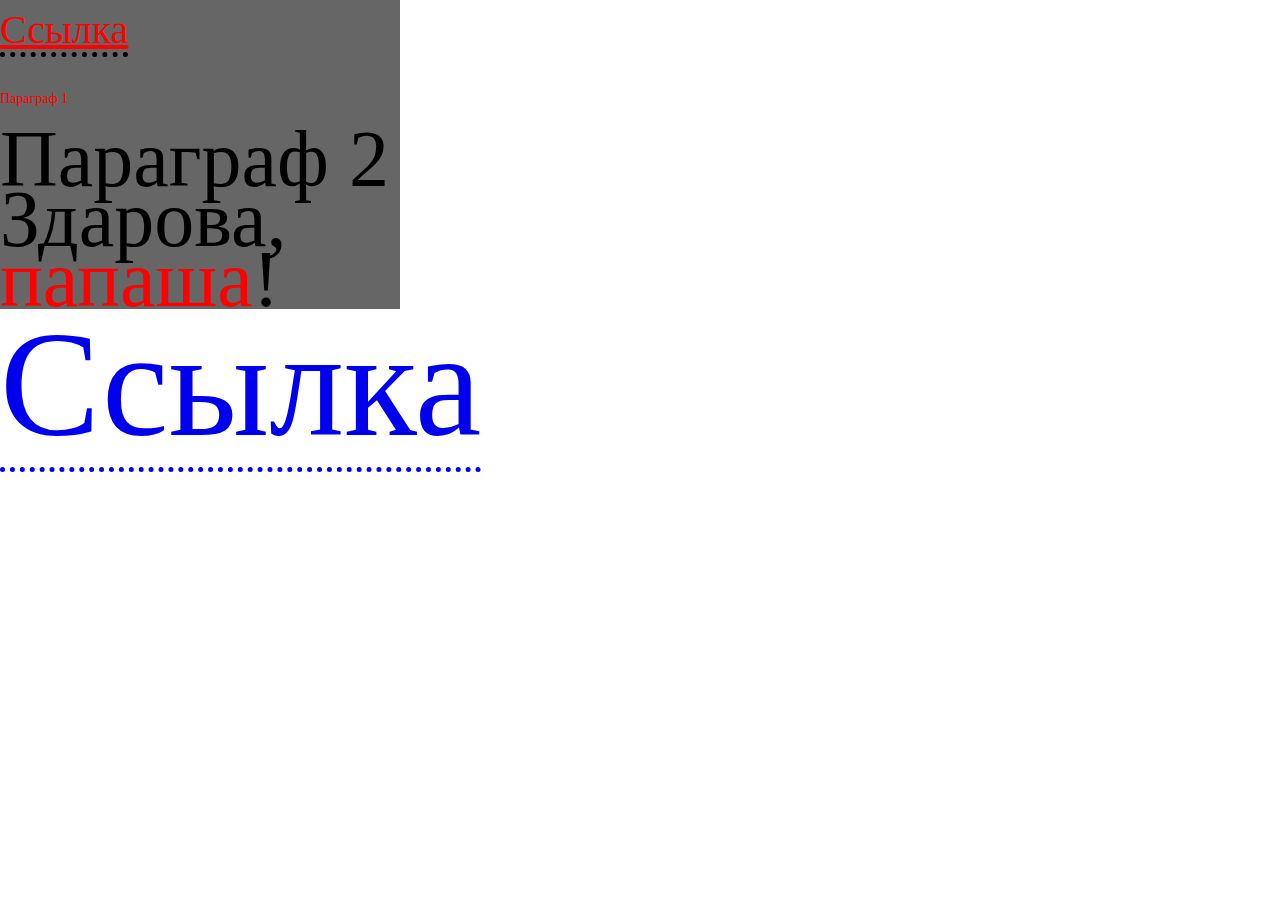
<file: index.html>
<!DOCTYPE html>
<html lang="ru">
<head>
	<title>Практика с SASS</title>
	<link rel="stylesheet" href="/css/style.css">
	<meta http-equiv="Content-type" content="text/html;charset=UTF-8"/>
</head>
<body>
	<div class="block">
		<a href="#" class="link">Ссылка</a>
		<p>Параграф 1</p>
		<div class="block__text">
			<p>Параграф 2</p>
			Здарова, <span>папаша</span>!
		</div>
	</div>
	<a href="#" class="link-2">Ссылка</a>
</body>	
</html>
</file>
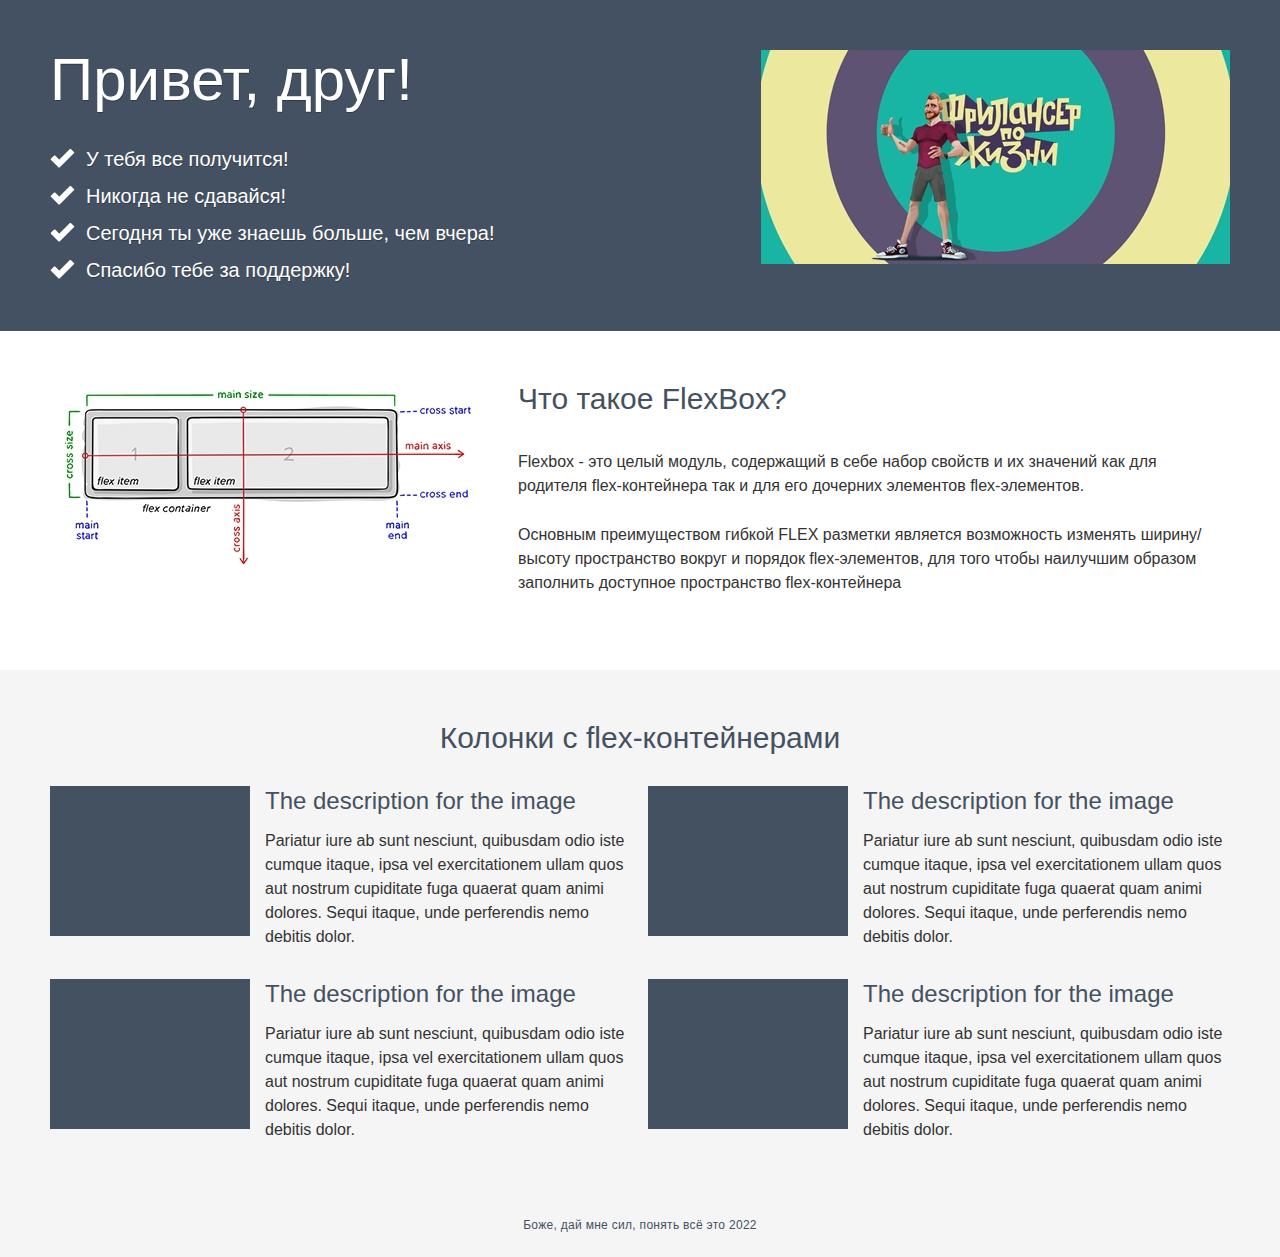
<file: project.html>
<!DOCTYPE html>
<html lang="ru">
<head>
	<title>Проект с FLEX</title>
	<link rel="stylesheet" href="/css/project.css">
	<meta charset="UTF-8">
	<meta name="viewport" content="width=device-width,initial-scale=1.0,maximum-scale=1.0,user-scalable=0">
	<meta name="description" content="Какое-то описание страницы">
	<meta name="keywords" content="Какие-то, ключевые слова, для страницы">
</head>
<body>
	<div class="wrapper">
		<div class="content">
			<div class="hi">
				<div class="container">
					<div class="hi__row">
						<div class="hi__body">
							<div class="hi__title">Привет, друг!</div>
							<ul class="hi__list">
								<li>У тебя все получится! </li>
								<li>Никогда не сдавайся!</li>
								<li> Сегодня ты уже знаешь больше, чем вчера!</li>
								<li>Спасибо тебе за поддержку!</li>
							</ul>
						</div>
						<div class="hi__image">
							<img src="/img/image.jpg" alt="">
						</div>
					</div>
				</div>
			</div>
			<div class="what">
				<div class="container">
					<div class="what__row">
						<div class="what__image">
							<img src="/img/image_2.jpg" alt="">
						</div>
						<div class="what__body">
							<div class="what__title title">Что такое FlexBox?</div>
							<div class="what__text">
								<p>Flexbox - это целый модуль, содержащий в себе набор свойств и их значений как для родителя flex-контейнера так и для его дочерних элементов flex-элементов.</p>
								<p>Основным преимуществом гибкой FLEX разметки является возможность изменять ширину/высоту пространство вокруг и порядок flex-элементов, для того чтобы наилучшим образом заполнить доступное пространство flex-контейнера</p>
							</div>
						</div>
					</div>
				</div>
			</div>
			<div class="columns">
				<div class="container">
					<div class="columns__title title">Колонки с flex-контейнерами</div>
					<div class="columns__row">
						<div class="columns__column">
							<div class="columns__item item">
								<div class="item__row">
									<div class="item__image">
										<img src="/img/image_3.jpg" alt="">
									</div>
									<div class="item__body">
										<div class="item__title">The description for the image</div>
										<div class="item__text">Pariatur iure ab sunt nesciunt, quibusdam odio iste cumque itaque, ipsa vel exercitationem ullam quos aut nostrum cupiditate fuga quaerat quam animi dolores. Sequi itaque, unde perferendis nemo debitis dolor.</div>
									</div>
								</div>
							</div>
						</div>
						<div class="columns__column">
							<div class="columns__item item">
								<div class="item__row">
									<div class="item__image">
										<img src="/img/image_3.jpg" alt="">
									</div>
									<div class="item__body">
										<div class="item__title">The description for the image</div>
										<div class="item__text">Pariatur iure ab sunt nesciunt, quibusdam odio iste cumque itaque, ipsa vel exercitationem ullam quos aut nostrum cupiditate fuga quaerat quam animi dolores. Sequi itaque, unde perferendis nemo debitis dolor.</div>
									</div>
								</div>
							</div>
						</div>
						<div class="columns__column">
							<div class="columns__item item">
								<div class="item__row">
									<div class="item__image">
										<img src="/img/image_3.jpg" alt="">
									</div>
									<div class="item__body">
										<div class="item__title">The description for the image</div>
										<div class="item__text">Pariatur iure ab sunt nesciunt, quibusdam odio iste cumque itaque, ipsa vel exercitationem ullam quos aut nostrum cupiditate fuga quaerat quam animi dolores. Sequi itaque, unde perferendis nemo debitis dolor.</div>
									</div>
								</div>
							</div>
						</div>
						<div class="columns__column">
							<div class="columns__item item">
								<div class="item__row">
									<div class="item__image">
										<img src="/img/image_3.jpg" alt="">
									</div>
									<div class="item__body">
										<div class="item__title">The description for the image</div>
										<div class="item__text">Pariatur iure ab sunt nesciunt, quibusdam odio iste cumque itaque, ipsa vel exercitationem ullam quos aut nostrum cupiditate fuga quaerat quam animi dolores. Sequi itaque, unde perferendis nemo debitis dolor.</div>
									</div>
								</div>
							</div>
						</div>
					</div>
				</div>
			</div>
		</div>
		<div class="footer">
			<div class="container">
				<div class="footer__row">
					<div class="footer__text">
						Боже, дай мне сил, понять всё это 2022
					</div>
				</div>
			</div>
		</div>
	</div>
</body>
</html>
</file>
<file: css/style.css>
@charset "UTF-8";
/*Обнуление*/
* {
  padding: 0;
  margin: 0;
  border: 0;
}

*, *:before, *:after {
  -webkit-box-sizing: border-box;
  box-sizing: border-box;
}

:focus, :active {
  outline: none;
}

a:focus, a:active {
  outline: none;
}

nav, footer, header, aside {
  display: block;
}

html, body {
  height: 100%;
  width: 100%;
  font-size: 100%;
  line-height: 1;
  font-size: 14px;
  -ms-text-size-adjust: 100%;
  -moz-text-size-adjust: 100%;
  -webkit-text-size-adjust: 100%;
}

input, button, textarea {
  font-family: inherit;
}

input::-ms-clear {
  display: none;
}

button {
  cursor: pointer;
}

button::-moz-focus-inner {
  padding: 0;
  border: 0;
}

a, a:visited {
  text-decoration: none;
}

a:hover {
  text-decoration: none;
}

ul li {
  list-style: none;
}

img {
  vertical-align: top;
}

h1, h2, h3, h4, h5, h6 {
  font-size: inherit;
  font-weight: inherit;
}

/*--------------------*/
.link, .link-2 {
  border-bottom: 5px dotted black;
}

.block {
  background-color: #666;
  width: 31.25%;
  line-height: 60px;
}

.block > p {
  /*> означает, что применится только к селекторам первого уровня (именно которые находятся в block)*/
  color: red;
}

.block .block__text {
  font-size: 80px;
}

.block .block__text span {
  color: red;
}

.block .link {
  font-size: 40px;
  color: red;
}

.link {
  color: blue;
  text-decoration: underline;
  font-size: 80px;
}

.link:hover {
  color: green;
}

.link-2 {
  font-size: 150px;
  border-bottom: 5px dotted blue;
}
</file>
<file: css/project.css>
@charset "UTF-8";
/*Обнуление*/
* {
  padding: 0;
  margin: 0;
  border: 0;
}

*, *:before, *:after {
  -webkit-box-sizing: border-box;
  box-sizing: border-box;
}

:focus, :active {
  outline: none;
}

a:focus, a:active {
  outline: none;
}

nav, footer, header, aside {
  display: block;
}

html, body {
  height: 100%;
  width: 100%;
  font-size: 100%;
  line-height: 1;
  font-size: 14px;
  -ms-text-size-adjust: 100%;
  -moz-text-size-adjust: 100%;
  -webkit-text-size-adjust: 100%;
}

input, button, textarea {
  font-family: inherit;
}

input::-ms-clear {
  display: none;
}

button {
  cursor: pointer;
}

button::-moz-focus-inner {
  padding: 0;
  border: 0;
}

a, a:visited {
  text-decoration: none;
}

a:hover {
  text-decoration: none;
}

ul li {
  list-style: none;
}

img {
  vertical-align: top;
}

h1, h2, h3, h4, h5, h6 {
  font-size: inherit;
  font-weight: inherit;
}

/*--------------------*/
body {
  font-family: Arial, "Helvetica Neue", Helvetica, sans-serif;
}

.wrapper {
  min-height: 100%;
  overflow: hidden;
  display: -webkit-box;
  display: -ms-flexbox;
  display: flex;
  -webkit-box-orient: vertical;
  -webkit-box-direction: normal;
      -ms-flex-direction: column;
          flex-direction: column;
}

.container {
  max-width: 1180px;
  margin: 0 auto;
}

.content {
  -webkit-box-flex: 1;
      -ms-flex: 1 1 auto;
          flex: 1 1 auto;
}

.hi {
  background-color: #445162;
  padding: 50px 0;
}

.hi__row {
  display: -webkit-box;
  display: -ms-flexbox;
  display: flex;
  -webkit-box-pack: justify;
      -ms-flex-pack: justify;
          justify-content: space-between;
}

.hi__body {
  color: #fff;
  padding-right: 30px;
}

.hi__title {
  font-size: 60px;
  text-shadow: 0.5px 0.866px 0px rgba(0, 0, 0, 0.3);
  margin-bottom: 38px;
}

.hi__list li {
  background: url("/img/icon.png") 0 1px no-repeat;
  font-size: 20px;
  line-height: 22px;
  text-shadow: 0.5px 0.866px 0px rgba(0, 0, 0, 0.3);
  padding-left: 36px;
  margin-bottom: 15px;
}

.hi__list li:last-child {
  margin: 0;
}

.title {
  color: #445161;
  font-size: 30px;
  line-height: 36px;
}

.what {
  padding: 50px 0;
}

.what__row {
  display: -webkit-box;
  display: -ms-flexbox;
  display: flex;
}

.what__image {
  -webkit-box-flex: 0;
      -ms-flex: 0 0 430px;
          flex: 0 0 430px;
}

.what__image img {
  max-width: 100%;
}

.what__body {
  -webkit-box-flex: 1;
      -ms-flex: 1 1 auto;
          flex: 1 1 auto;
  padding-left: 38px;
}

.what__title {
  margin-bottom: 33px;
}

.what__text p {
  margin-bottom: 25px;
  color: #333333;
  font-size: 16px;
  line-height: 24px;
}

.columns {
  background-color: #f5f5f5;
  padding: 50px 0 20px 0;
}

.columns__title {
  text-align: center;
  margin-bottom: 30px;
}

.columns__row {
  display: -webkit-box;
  display: -ms-flexbox;
  display: flex;
  -ms-flex-wrap: wrap;
      flex-wrap: wrap;
  margin: 0 -8px;
}

.columns__column {
  padding: 0 8px;
  -webkit-box-flex: 0;
      -ms-flex: 0 1 50%;
          flex: 0 1 50%;
  margin-bottom: 30px;
}

.item__row {
  display: -webkit-box;
  display: -ms-flexbox;
  display: flex;
}

.item__image {
  -webkit-box-flex: 0;
      -ms-flex: 0 0 200px;
          flex: 0 0 200px;
}

.item__body {
  -webkit-box-flex: 1;
      -ms-flex: 1 1 auto;
          flex: 1 1 auto;
  padding-left: 15px;
}

.item__title {
  color: #445161;
  font-size: 24px;
  line-height: 30px;
  margin-bottom: 13px;
}

.item__text {
  color: #333333;
  font-size: 16px;
  line-height: 24px;
}

.footer {
  background-color: #f5f5f5ff;
}

.footer__row {
  display: -webkit-box;
  display: -ms-flexbox;
  display: flex;
  height: 65px;
  -webkit-box-pack: center;
      -ms-flex-pack: center;
          justify-content: center;
  -webkit-box-align: center;
      -ms-flex-align: center;
          align-items: center;
}

.footer__text {
  font-size: 12px;
  letter-spacing: 0.3px;
  line-height: 24px;
  color: #445162;
}
</file>
